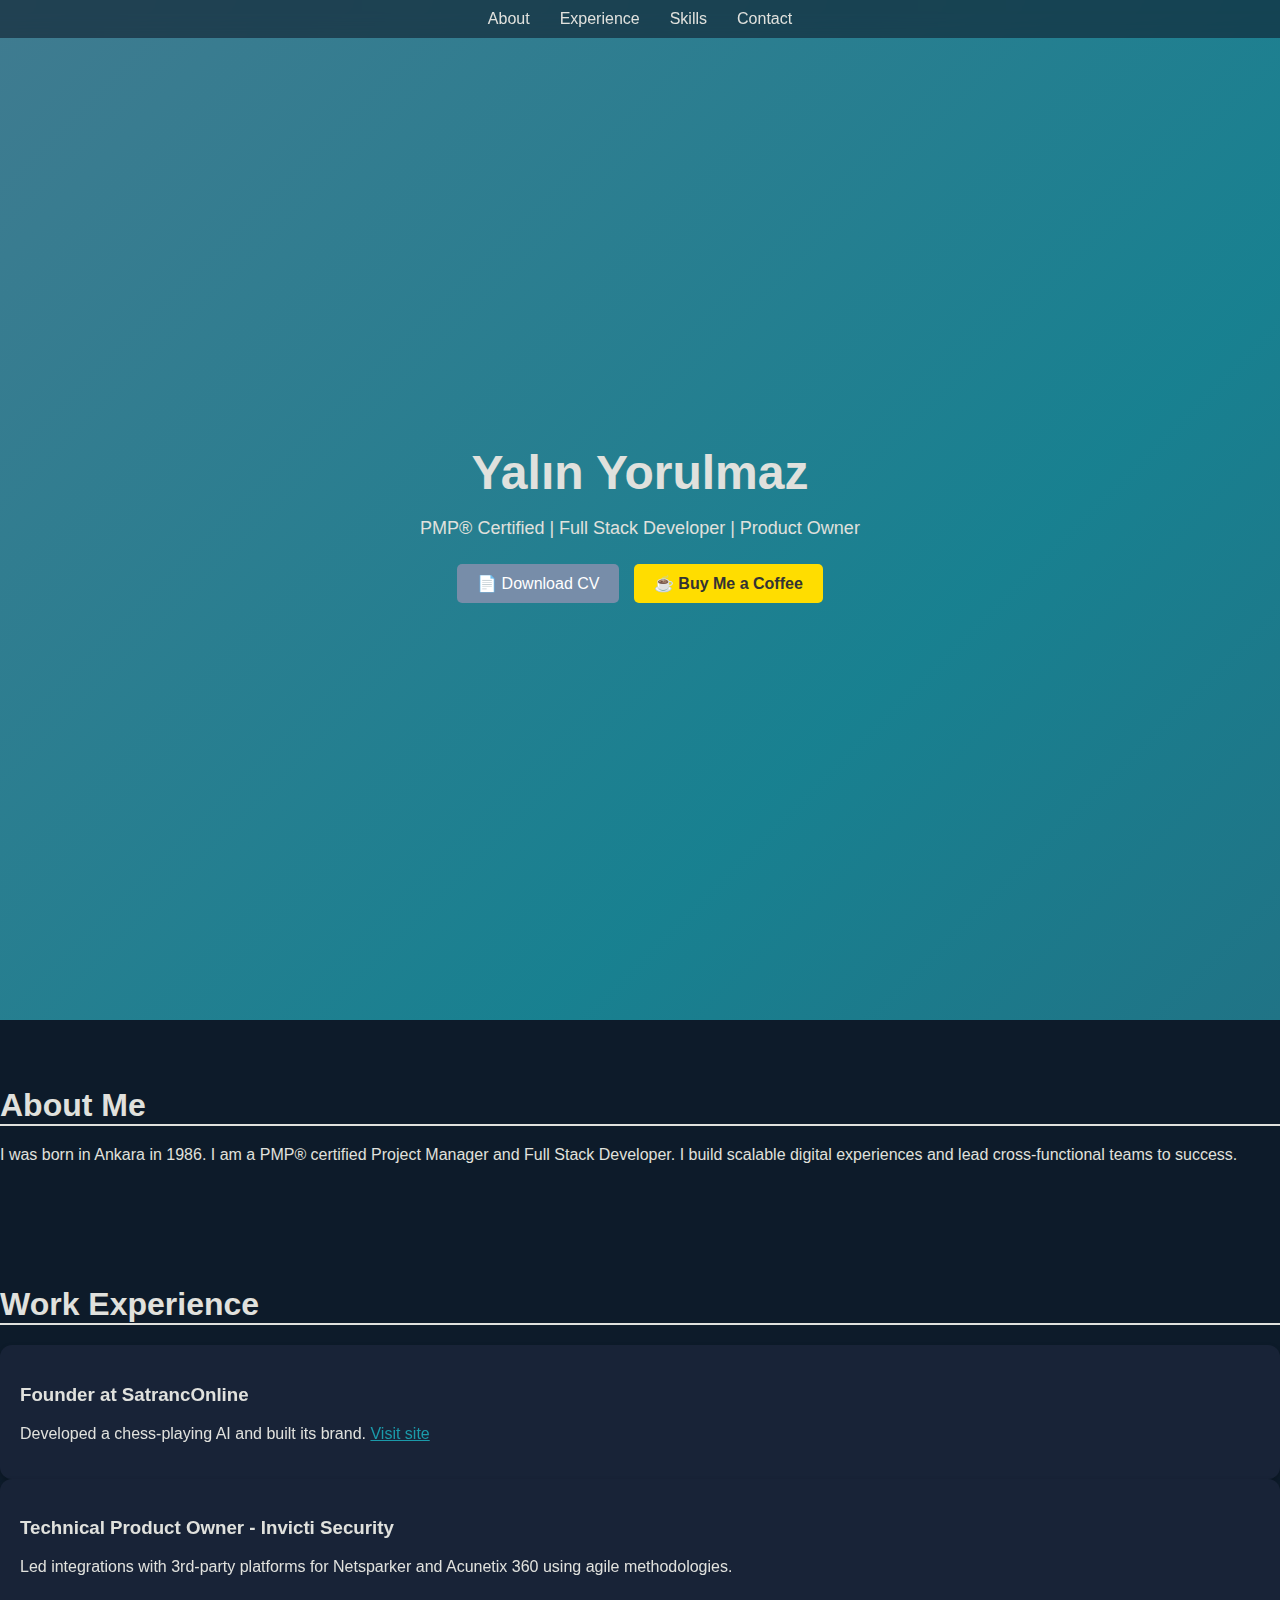
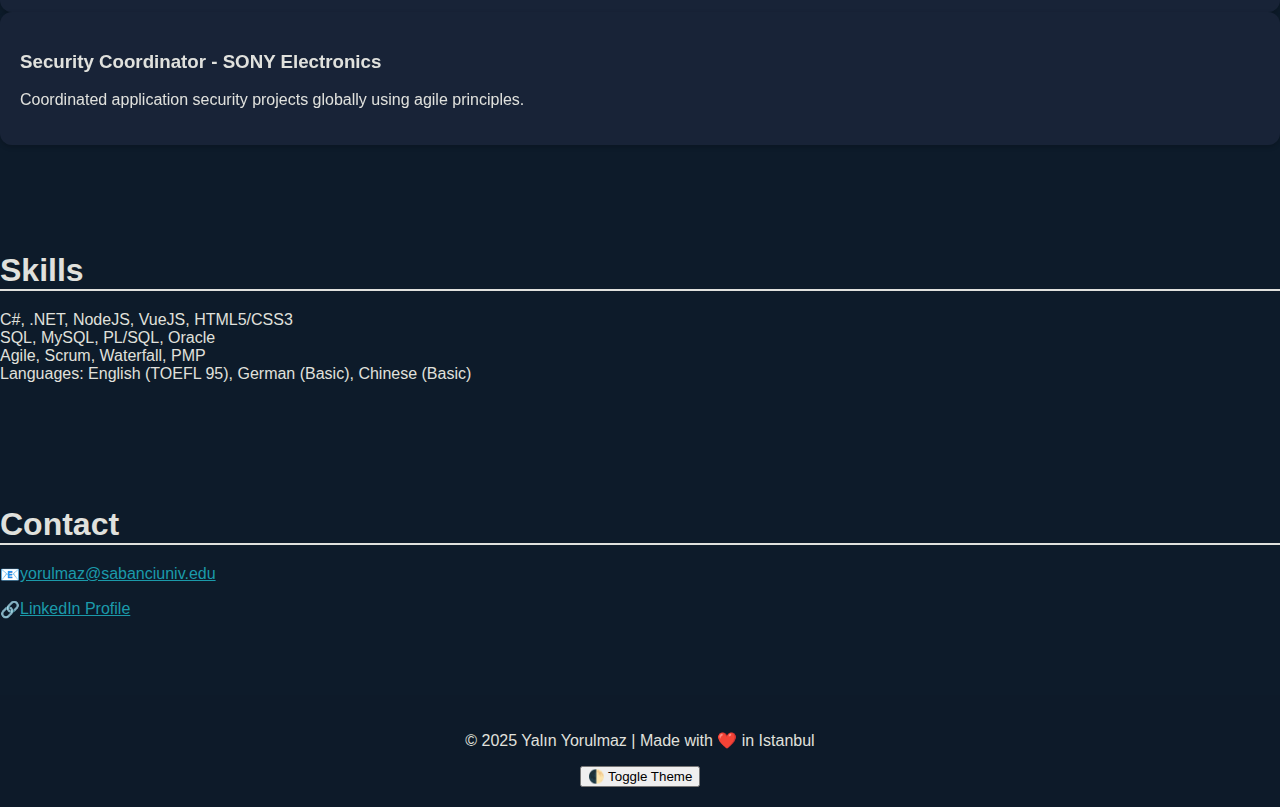
<file: index.html>
<!DOCTYPE html>
<html lang="en">
<head>
  <meta charset="UTF-8" />
  <meta name="viewport" content="width=device-width, initial-scale=1.0"/>
  <title>Yalın Yorulmaz | açdjadjaksjdlakjdalkdjaldjklasdPMP & Full Stack Developer</title>
  <link rel="stylesheet" href="style.css" />
  <script defer src="script.js"></script>
</head>
<body>
  <header class="hero">
    <div class="container">
      <h1>Yalın Yorulmaz</h1>
      <p>PMP® Certified | Full Stack Developer | Product Owner</p>
      <a href="Yalin_Yorulmaz_CV.pdf" class="btn" download>📄 Download CV</a>
      <a href="https://buymeacoffee.com/ylnyorulmaz" target="_blank" class="btn coffee">☕ Buy Me a Coffee</a>
    </div>
  </header>

  <nav class="navbar">
    <ul>
      <li><a href="#about">About</a></li>
      <li><a href="#experience">Experience</a></li>
      <li><a href="#skills">Skills</a></li>
      <li><a href="#contact">Contact</a></li>
    </ul>
  </nav>

  <section class="about" id="about">
    <h2>About Me</h2>
    <p>I was born in Ankara in 1986. I am a PMP® certified Project Manager and Full Stack Developer. I build scalable digital experiences and lead cross-functional teams to success.</p>
  </section>

  <section class="experience" id="experience">
    <h2>Work Experience</h2>
    <div class="job">
      <h3>Founder at SatrancOnline</h3>
      <p>Developed a chess-playing AI and built its brand. <a href="https://satranc.online" target="_blank">Visit site</a></p>
    </div>
    <div class="job">
      <h3>Technical Product Owner - Invicti Security</h3>
      <p>Led integrations with 3rd-party platforms for Netsparker and Acunetix 360 using agile methodologies.</p>
    </div>
    <div class="job">
      <h3>Security Coordinator - SONY Electronics</h3>
      <p>Coordinated application security projects globally using agile principles.</p>
    </div>
  </section>

  <section class="skills" id="skills">
    <h2>Skills</h2>
    <ul class="skills-list">
      <li>C#, .NET, NodeJS, VueJS, HTML5/CSS3</li>
      <li>SQL, MySQL, PL/SQL, Oracle</li>
      <li>Agile, Scrum, Waterfall, PMP</li>
      <li>Languages: English (TOEFL 95), German (Basic), Chinese (Basic)</li>
    </ul>
  </section>

  <section class="contact" id="contact">
    <h2>Contact</h2>
    <p>📧 <a href="mailto:yorulmaz@sabanciuniv.edu">yorulmaz@sabanciuniv.edu</a></p>
    <p>🔗 <a href="https://www.linkedin.com/in/yalin-yorulmaz" target="_blank">LinkedIn Profile</a></p>
  </section>

  <footer>
    <p>© 2025 Yalın Yorulmaz | Made with ❤️ in Istanbul</p>
    <button onclick="toggleTheme()">🌓 Toggle Theme</button>
  </footer>
</body>
</html>
</file>
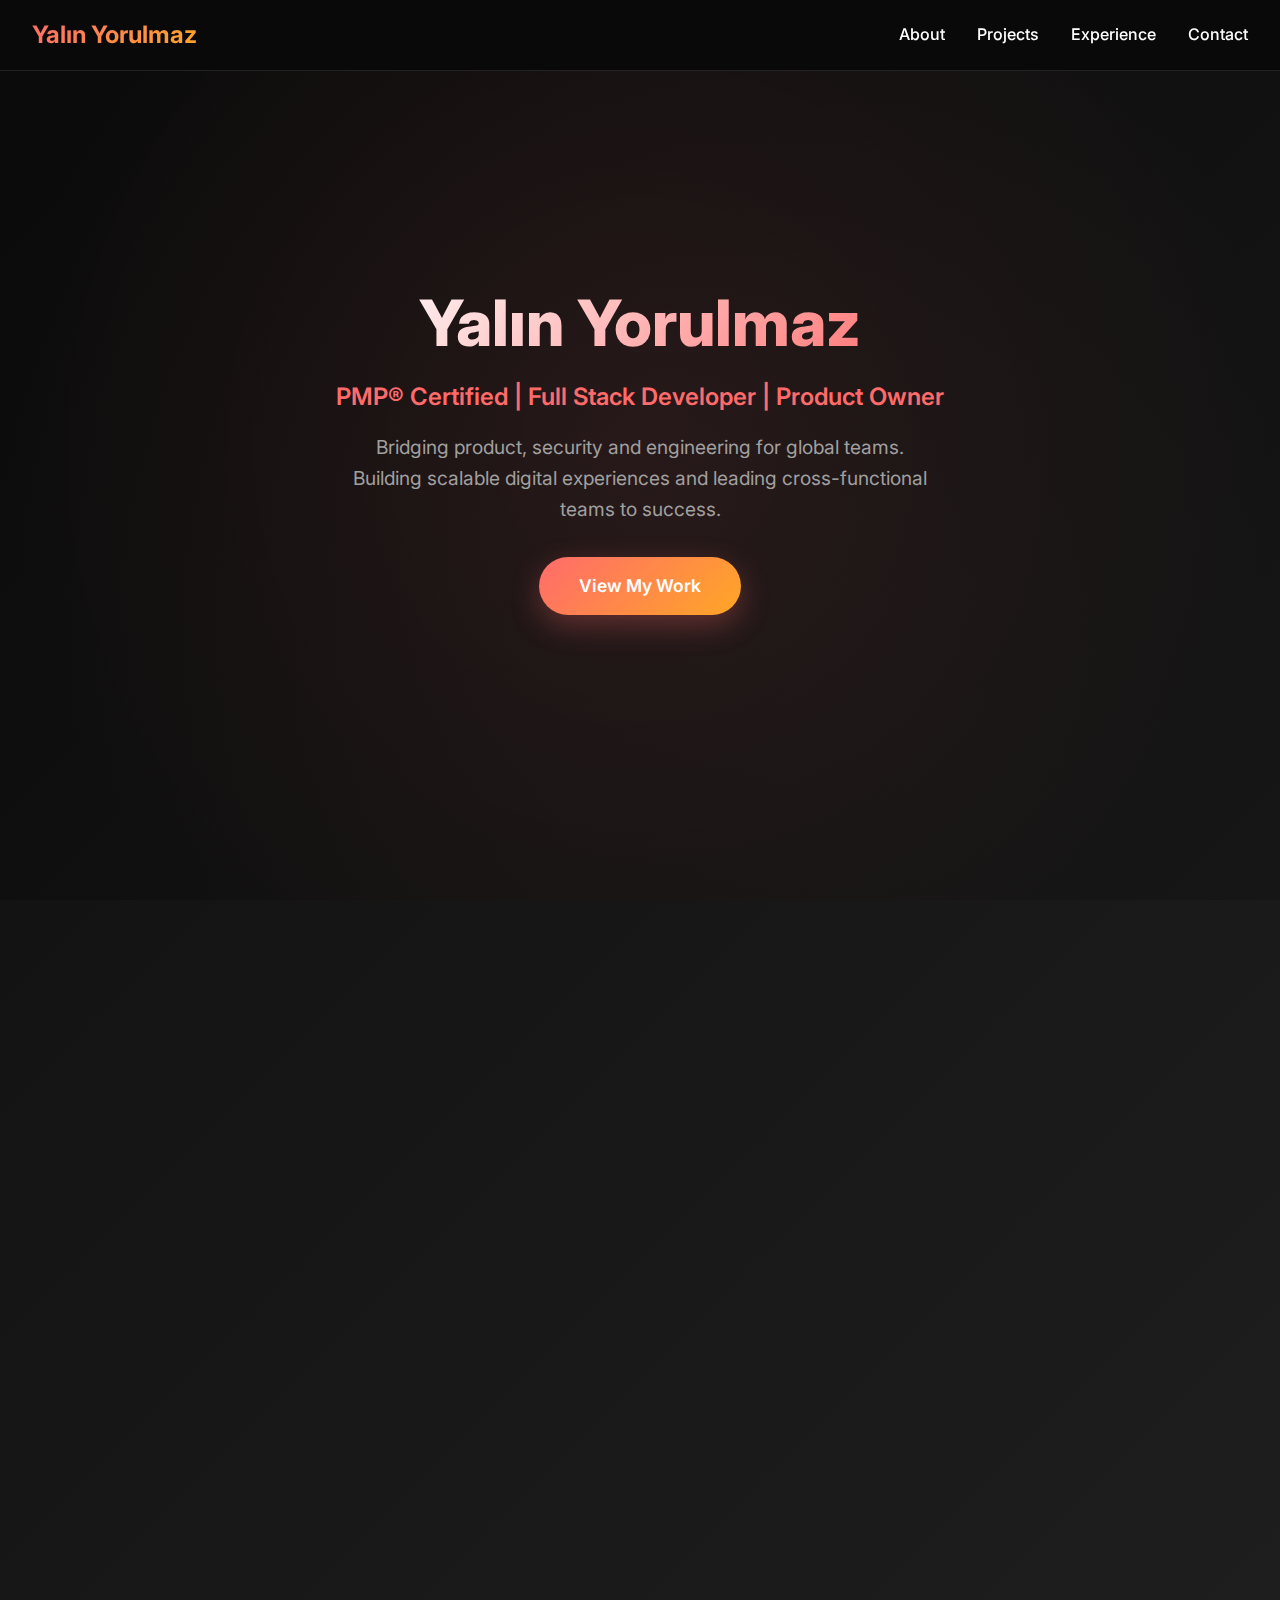
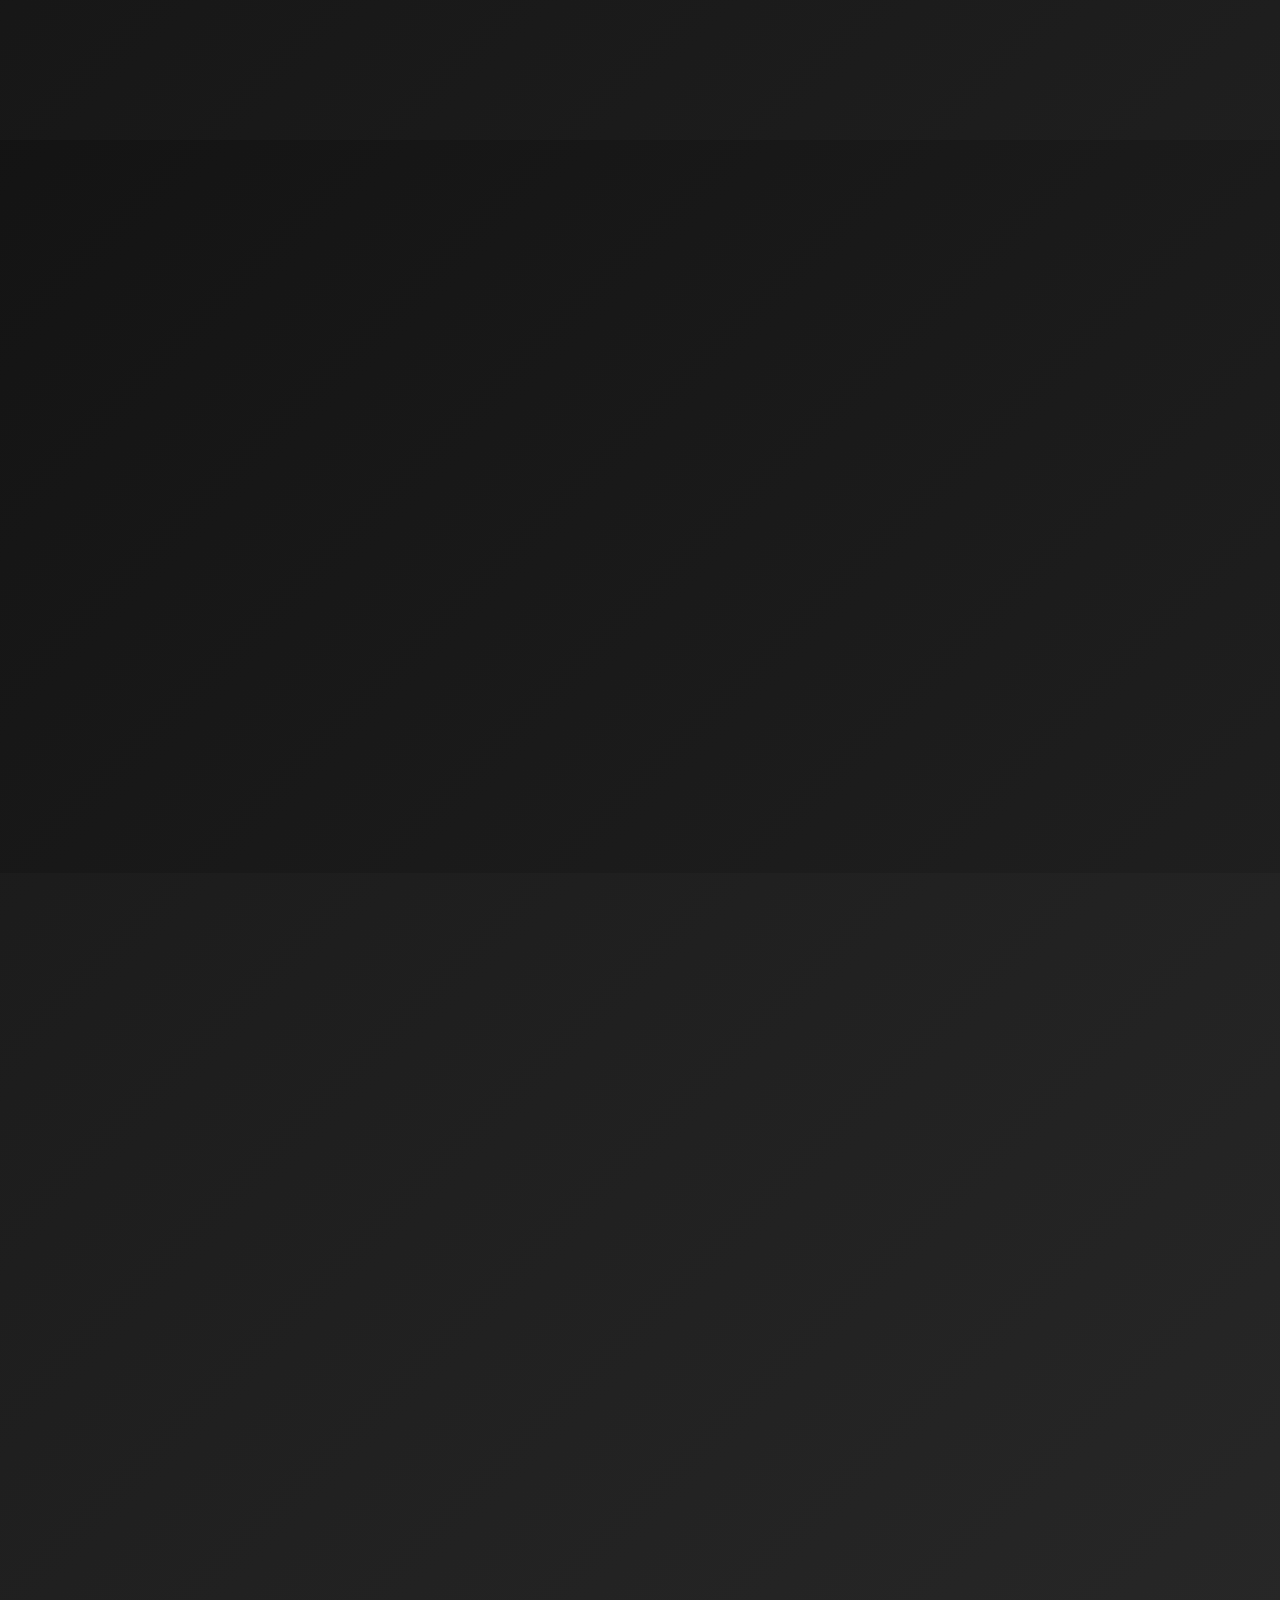
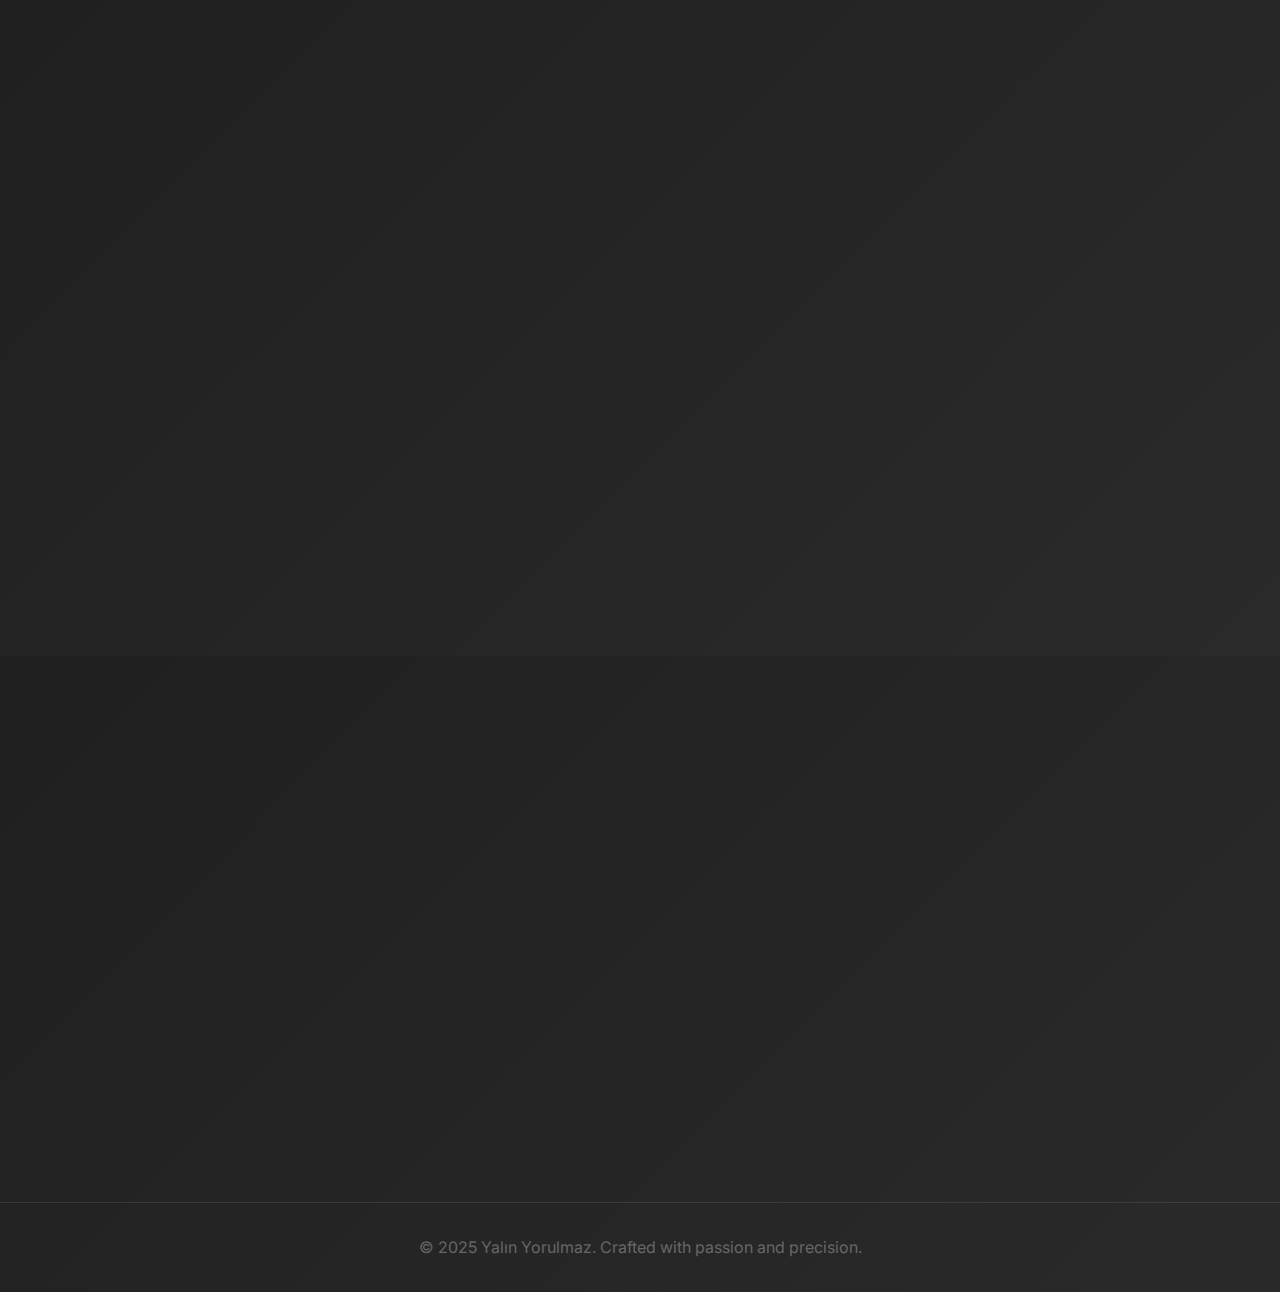
<file: slick_personal_website2.html>
<!DOCTYPE html>
<html lang="en">
<head>
    <meta charset="UTF-8">
    <meta name="viewport" content="width=device-width, initial-scale=1.0">
    <meta name="description" content="PMP-certified project manager and full-stack developer portfolio of Yalın Yorulmaz.">
    <meta name="keywords" content="Yalın Yorulmaz, PMP, Project Manager, Full Stack Developer, Product Owner, Portfolio">
    <meta name="author" content="Yalın Yorulmaz">
    <meta name="robots" content="index, follow">
    <link rel="canonical" href="https://ylnyorulmaz.github.io/slick_personal_website2.html">
    <link rel="icon" type="image/jpeg" href="yalinyorulmaz.jpeg">
    <meta property="og:title" content="Yalın Yorulmaz | PMP & Full Stack Developer">
    <meta property="og:description" content="PMP-certified project manager and full-stack developer bridging product and security.">
    <meta property="og:type" content="website">
    <meta property="og:url" content="https://ylnyorulmaz.github.io/slick_personal_website2.html">
    <meta property="og:image" content="https://ylnyorulmaz.github.io/yalinyorulmaz.jpeg">
    <meta property="og:image:alt" content="Portrait of Yalın Yorulmaz">
    <meta property="og:site_name" content="Yalın Yorulmaz Portfolio">
    <meta property="og:locale" content="en_US">
    <meta name="twitter:card" content="summary_large_image">
    <meta name="twitter:title" content="Yalın Yorulmaz | PMP & Full Stack Developer">
    <meta name="twitter:description" content="PMP-certified project manager and full-stack developer bridging product and security.">
    <meta name="twitter:image" content="https://ylnyorulmaz.github.io/yalinyorulmaz.jpeg">
    <meta name="twitter:image:alt" content="Portrait of Yalın Yorulmaz">
    <meta name="twitter:site" content="@ylnyorulmaz">
    <meta name="mobile-web-app-capable" content="yes">
    <meta name="apple-mobile-web-app-capable" content="yes">
    <title>Yalın Yorulmaz | PMP & Full Stack Developer</title>
    <meta name="theme-color" content="#0a0a0a">
    <link rel="preconnect" href="https://fonts.googleapis.com">
    <link rel="preconnect" href="https://fonts.gstatic.com" crossorigin>
    <link href="https://fonts.googleapis.com/css2?family=Inter:wght@400;600;700;800&display=swap" rel="stylesheet">
    <script type="application/ld+json">
    {
        "@context": "https://schema.org",
        "@type": "Person",
        "name": "Yalın Yorulmaz",
        "jobTitle": "PMP-certified Project Manager and Full Stack Developer",
        "url": "https://ylnyorulmaz.github.io/slick_personal_website2.html",
        "image": "https://ylnyorulmaz.github.io/yalinyorulmaz.jpeg",
        "email": "mailto:yorulmazyln@gmail.com",
        "sameAs": [
            "https://linkedin.com/in/ylnyorulmaz",
            "https://github.com/ylnyorulmaz",
            "https://www.upwork.com/freelancers/~01489bcf3e7d90570b?companyReference=1929830998248497786&mp_source=share",
            "https://ylnyorulmaz.etsy.com",
            "https://buymeacoffee.com/ylnyorulmaz"
        ]
    }
    </script>
    <style>
        * {
            margin: 0;
            padding: 0;
            box-sizing: border-box;
        }

        img {
            max-width: 100%;
            height: auto;
        }

        body {
            font-family: 'Inter', -apple-system, BlinkMacSystemFont, 'Segoe UI', Roboto, sans-serif;
            line-height: 1.6;
            color: #ffffff;
            background: linear-gradient(135deg, #0a0a0a 0%, #1a1a1a 50%, #2a2a2a 100%);
            min-height: 100vh;
            overflow-x: hidden;
        }

        .container {
            max-width: 1200px;
            margin: 0 auto;
            padding: 0 20px;
        }

        section {
            scroll-margin-top: 80px;
        }

        /* Header */
        header {
            position: fixed;
            top: 0;
            width: 100%;
            background: rgba(10, 10, 10, 0.95);
            backdrop-filter: blur(10px);
            z-index: 1000;
            border-bottom: 1px solid rgba(255, 255, 255, 0.1);
        }

        nav {
            display: flex;
            justify-content: space-between;
            align-items: center;
            padding: 1rem 2rem;
        }

        .logo {
            font-size: 1.5rem;
            font-weight: 700;
            background: linear-gradient(135deg, #ff6b6b, #ffa726);
            background-clip: text;
            -webkit-background-clip: text;
            -webkit-text-fill-color: transparent;
        }

        .menu-toggle {
            display: none;
            background: none;
            border: none;
            color: #ffffff;
            font-size: 1.5rem;
            cursor: pointer;
        }

        .nav-links {
            display: flex;
            list-style: none;
            gap: 2rem;
        }

        .nav-links a {
            color: #ffffff;
            text-decoration: none;
            font-weight: 500;
            transition: color 0.3s ease;
            position: relative;
        }

        .nav-links a:hover {
            color: #ff6b6b;
        }

        .nav-links a::after {
            content: '';
            position: absolute;
            width: 0;
            height: 2px;
            bottom: -5px;
            left: 0;
            background: linear-gradient(135deg, #ff6b6b, #ffa726);
            transition: width 0.3s ease;
        }

        .nav-links a:hover::after {
            width: 100%;
        }

        /* Hero Section */
        .hero {
            height: 100vh;
            display: flex;
            align-items: center;
            justify-content: center;
            text-align: center;
            position: relative;
            overflow: hidden;
        }

        .hero::before {
            content: '';
            position: absolute;
            top: 0;
            left: 0;
            right: 0;
            bottom: 0;
            background: url('data:image/svg+xml,<svg xmlns="http://www.w3.org/2000/svg" viewBox="0 0 1000 1000"><defs><radialGradient id="a" cx="500" cy="500" r="500" gradientUnits="userSpaceOnUse"><stop stop-color="%23ff6b6b" stop-opacity="0.1"/><stop offset="1" stop-color="%23ff6b6b" stop-opacity="0"/></radialGradient></defs><circle cx="500" cy="500" r="500" fill="url(%23a)"/></svg>') center/cover;
            animation: pulse 4s ease-in-out infinite alternate;
            transform: translateY(var(--bg-offset, 0));
        }

        @keyframes pulse {
            0% { opacity: 0.3; transform: scale(1); }
            100% { opacity: 0.6; transform: scale(1.05); }
        }

        .hero-content {
            position: relative;
            z-index: 2;
            max-width: 800px;
            animation: fadeInUp 1s ease-out;
        }

        @keyframes fadeInUp {
            from { opacity: 0; transform: translateY(30px); }
            to { opacity: 1; transform: translateY(0); }
        }

        .hero h1 {
            font-size: 4rem;
            font-weight: 800;
            margin-bottom: 1rem;
            background: linear-gradient(135deg, #ffffff, #ff6b6b);
            background-clip: text;
            -webkit-background-clip: text;
            -webkit-text-fill-color: transparent;
            line-height: 1.2;
        }

        .hero .subtitle {
            font-size: 1.5rem;
            color: #ff6b6b;
            margin-bottom: 1rem;
            font-weight: 600;
        }

        .hero .description {
            font-size: 1.2rem;
            color: #a0a0a0;
            margin-bottom: 2rem;
            max-width: 600px;
            margin-left: auto;
            margin-right: auto;
        }

        .cta-button {
            display: inline-block;
            padding: 15px 40px;
            background: linear-gradient(135deg, #ff6b6b, #ffa726);
            color: #ffffff;
            text-decoration: none;
            border-radius: 50px;
            font-weight: 600;
            font-size: 1.1rem;
            transition: all 0.3s ease;
            box-shadow: 0 10px 30px rgba(255, 107, 107, 0.3);
        }

        .cta-button:hover {
            transform: translateY(-2px);
            box-shadow: 0 15px 40px rgba(255, 107, 107, 0.5);
        }

        /* About Section */
        .about {
            padding: 100px 0;
            background: rgba(255, 255, 255, 0.02);
        }

        .section-title {
            font-size: 3rem;
            font-weight: 700;
            text-align: center;
            margin-bottom: 3rem;
            background: linear-gradient(135deg, #ffffff, #ff6b6b);
            background-clip: text;
            -webkit-background-clip: text;
            -webkit-text-fill-color: transparent;
        }

        .about-content {
            display: grid;
            grid-template-columns: 1fr 1fr;
            gap: 4rem;
            align-items: center;
        }

        .about-text {
            font-size: 1.1rem;
            line-height: 1.8;
            color: #a0a0a0;
        }

        .about-text p {
            margin-bottom: 1.5rem;
        }

        .skills-grid {
            display: grid;
            grid-template-columns: repeat(3, 1fr);
            gap: 1rem;
        }

        .skill-item {
            background: rgba(255, 107, 107, 0.1);
            padding: 1rem;
            border-radius: 10px;
            text-align: center;
            border: 1px solid rgba(255, 107, 107, 0.2);
            transition: all 0.3s ease;
        }

        .skill-item:hover {
            background: rgba(255, 107, 107, 0.2);
            transform: translateY(-3px);
        }

        .skill-item i {
            font-size: 2rem;
            color: #ff6b6b;
            margin-bottom: 0.5rem;
        }

        /* Projects Section */
        .projects {
            padding: 100px 0;
        }

        .projects-grid {
            display: grid;
            grid-template-columns: repeat(auto-fit, minmax(350px, 1fr));
            gap: 2rem;
            margin-top: 3rem;
        }

        .project-card {
            background: rgba(255, 255, 255, 0.05);
            border-radius: 20px;
            padding: 2rem;
            border: 1px solid rgba(255, 255, 255, 0.1);
            transition: all 0.3s ease;
            backdrop-filter: blur(10px);
        }

        .project-card:hover {
            transform: translateY(-10px);
            box-shadow: 0 20px 40px rgba(255, 107, 107, 0.2);
            border-color: rgba(255, 107, 107, 0.3);
        }

        .project-card h3 {
            font-size: 1.5rem;
            margin-bottom: 1rem;
            color: #ff6b6b;
        }

        .project-card p {
            color: #a0a0a0;
            margin-bottom: 1.5rem;
            line-height: 1.6;
        }

        .project-link {
            display: inline-block;
            color: #ff6b6b;
            text-decoration: none;
            font-weight: 600;
            transition: color 0.3s ease;
        }

        .project-link:hover {
            color: #ffa726;
        }

        .project-tags {
            display: flex;
            flex-wrap: wrap;
            gap: 0.5rem;
            margin-top: 1rem;
        }

        .tag {
            background: rgba(255, 107, 107, 0.2);
            color: #ff6b6b;
            padding: 0.3rem 0.8rem;
            border-radius: 20px;
            font-size: 0.8rem;
            font-weight: 500;
        }

        /* Experience Section */
        .experience {
            padding: 100px 0;
            background: rgba(255, 255, 255, 0.02);
        }

        .timeline {
            max-width: 800px;
            margin: 0 auto;
            position: relative;
        }

        .timeline::before {
            content: '';
            position: absolute;
            left: 50%;
            transform: translateX(-50%);
            width: 2px;
            height: 100%;
            background: linear-gradient(180deg, #ff6b6b, #ffa726);
        }

        .timeline-item {
            display: flex;
            margin-bottom: 3rem;
            position: relative;
        }

        .timeline-item:nth-child(even) {
            flex-direction: row-reverse;
        }

        .timeline-content {
            background: rgba(255, 255, 255, 0.05);
            padding: 2rem;
            border-radius: 15px;
            width: 45%;
            border: 1px solid rgba(255, 255, 255, 0.1);
            backdrop-filter: blur(10px);
        }

        .timeline-date {
            position: absolute;
            left: 50%;
            transform: translateX(-50%);
            background: #ff6b6b;
            color: #ffffff;
            padding: 0.5rem 1rem;
            border-radius: 20px;
            font-weight: 600;
            font-size: 0.9rem;
            white-space: nowrap;
        }

        .timeline-content h3 {
            color: #ff6b6b;
            margin-bottom: 0.5rem;
            font-size: 1.3rem;
        }

        .timeline-content h4 {
            color: #ffffff;
            margin-bottom: 1rem;
            font-size: 1.1rem;
        }

        .timeline-content p {
            color: #a0a0a0;
            line-height: 1.6;
        }

        /* Contact Section */
        .contact {
            padding: 100px 0;
            text-align: center;
        }

        .contact-links {
            display: flex;
            justify-content: center;
            gap: 2rem;
            margin-top: 3rem;
        }

        .contact-link {
            display: flex;
            align-items: center;
            gap: 0.5rem;
            padding: 1rem 2rem;
            background: rgba(255, 107, 107, 0.1);
            border: 1px solid rgba(255, 107, 107, 0.3);
            border-radius: 50px;
            color: #ff6b6b;
            text-decoration: none;
            font-weight: 600;
            transition: all 0.3s ease;
        }

        .contact-link:hover {
            background: rgba(255, 107, 107, 0.2);
            transform: translateY(-3px);
        }

        /* Footer */
        footer {
            padding: 2rem 0;
            text-align: center;
            color: #666;
            border-top: 1px solid rgba(255, 255, 255, 0.1);
        }

        /* Back to top button */
        .back-to-top {
            position: fixed;
            bottom: 2rem;
            right: 2rem;
            width: 3rem;
            height: 3rem;
            background: linear-gradient(135deg, #ff6b6b, #ffa726);
            color: #fff;
            border: none;
            border-radius: 50%;
            display: none;
            align-items: center;
            justify-content: center;
            cursor: pointer;
            z-index: 1000;
        }

        .back-to-top.show {
            display: flex;
        }

        /* Responsive */
        @media (max-width: 768px) {
            .hero h1 { font-size: 2.5rem; }
            .hero .subtitle { font-size: 1.2rem; }
            .hero .description { font-size: 1rem; }
            .menu-toggle { display: block; }
            nav { position: relative; }
            .nav-links {
                position: absolute;
                top: 100%;
                left: 0;
                right: 0;
                background: rgba(10, 10, 10, 0.95);
                flex-direction: column;
                width: 100%;
                max-height: 0;
                overflow: hidden;
                padding: 0;
                gap: 0;
                transition: max-height 0.3s ease, padding 0.3s ease;
                z-index: 1000;
            }
            .nav-links.open {
                max-height: 300px;
                padding: 1rem 0;
                gap: 1rem;
            }
            .nav-links li { text-align: center; }
            .about-content { grid-template-columns: 1fr; }
            .skills-grid { grid-template-columns: repeat(2, 1fr); }
            .timeline::before { left: 0; }
            .timeline-content { width: 100%; margin-left: 2rem; }
            .timeline-item { flex-direction: row !important; }
            .timeline-date { left: 0; transform: translateY(-50%); }
            .contact-links { flex-direction: column; align-items: center; }
            .contact-link { width: 100%; max-width: 300px; justify-content: center; }
        }

        /* Scroll animations */
        .fade-in {
            opacity: 0;
            transform: translateY(30px);
            transition: all 0.6s ease;
        }

        .fade-in.visible {
            opacity: 1;
            transform: translateY(0);
        }
    </style>
</head>
<body>
    <header>
        <nav aria-label="Main Navigation">
            <div class="logo">Yalın Yorulmaz</div>
            <button class="menu-toggle" aria-label="Toggle navigation" aria-expanded="false" aria-controls="primary-navigation">☰</button>
            <ul id="primary-navigation" class="nav-links">
                <li><a href="#about">About</a></li>
                <li><a href="#projects">Projects</a></li>
                <li><a href="#experience">Experience</a></li>
                <li><a href="#contact">Contact</a></li>
            </ul>
        </nav>
    </header>

    <main>
    <section class="hero">
        <div class="hero-content">
            <h1>Yalın Yorulmaz</h1>
            <div class="subtitle">PMP® Certified | Full Stack Developer | Product Owner</div>
            <p class="description">Bridging product, security and engineering for global teams. Building scalable digital experiences and leading cross-functional teams to success.</p>
            <a href="#projects" class="cta-button">View My Work</a>
        </div>
    </section>

    <section id="about" class="about">
        <div class="container">
            <h2 class="section-title fade-in">About Me</h2>
            <div class="about-content fade-in">
                <div class="about-text">
                    <p>Born in Ankara in 1986, I am a PMP® certified Project Manager and Full Stack Developer with a passion for creating innovative digital solutions. My unique background spans project management, software development, and product ownership, allowing me to bridge the gap between technical excellence and business objectives.</p>
                    
                    <p>I specialize in building scalable applications, leading cross-functional teams, and implementing agile methodologies to deliver exceptional results. My experience ranges from developing AI-powered chess platforms to coordinating global application security projects.</p>
                    
                    <p>When I'm not coding or managing projects, you'll find me exploring the latest technologies and contributing to the developer community.</p>
                </div>
                
                <div class="skills-grid">
                    <div class="skill-item">
                        <div style="font-size: 2rem; margin-bottom: 0.5rem;">🚀</div>
                        <h4>Project Management</h4>
                        <p>PMP® Certified</p>
                    </div>
                    <div class="skill-item">
                        <div style="font-size: 2rem; margin-bottom: 0.5rem;">💻</div>
                        <h4>Full Stack</h4>
                        <p>Vue.js & Node.js</p>
                    </div>
                    <div class="skill-item">
                        <div style="font-size: 2rem; margin-bottom: 0.5rem;">🔒</div>
                        <h4>Security</h4>
                        <p>App Security</p>
                    </div>
                    <div class="skill-item">
                        <div style="font-size: 2rem; margin-bottom: 0.5rem;">⚡</div>
                        <h4>API Integration</h4>
                        <p>REST APIs</p>
                    </div>
                    <div class="skill-item">
                        <div style="font-size: 2rem; margin-bottom: 0.5rem;">🎯</div>
                        <h4>Agile</h4>
                        <p>Methodologies</p>
                    </div>
                    <div class="skill-item">
                        <div style="font-size: 2rem; margin-bottom: 0.5rem;">🤖</div>
                        <h4>AI Development</h4>
                        <p>Chess AI</p>
                    </div>
                </div>
            </div>
        </div>
    </section>

    <section id="projects" class="projects">
        <div class="container">
            <h2 class="section-title fade-in">Featured Projects</h2>
            <div class="projects-grid fade-in">
                <div class="project-card">
                    <h3>Satranç.online - Chess AI Platform</h3>
                    <p>Developed a comprehensive chess-playing AI platform with a growing user base. Built the entire brand from concept to execution, featuring intelligent gameplay and user engagement systems.</p>
                    <a href="https://satranc.online" class="project-link" target="_blank" rel="noopener noreferrer">Visit Site →</a>
                    <div class="project-tags">
                        <span class="tag">Vue.js</span>
                        <span class="tag">Node.js</span>
                        <span class="tag">AI</span>
                        <span class="tag">Full Stack</span>
                    </div>
                </div>
                
                <div class="project-card">
                    <h3>Netsparker & Acunetix 360 Integrations</h3>
                    <p>Led technical product ownership for critical integrations with 3rd-party platforms. Shipped scalable REST API solutions using agile methodologies for enhanced security workflows.</p>
                    <div class="project-tags">
                        <span class="tag">REST APIs</span>
                        <span class="tag">Security</span>
                        <span class="tag">Integration</span>
                        <span class="tag">Agile</span>
                    </div>
                </div>
                
                <div class="project-card">
                    <h3>Global Security Coordination</h3>
                    <p>Coordinated application security projects across multiple regions, implementing agile principles to improve app-sec triage time and enhance global security posture.</p>
                    <div class="project-tags">
                        <span class="tag">Security</span>
                        <span class="tag">Global Teams</span>
                        <span class="tag">Process Improvement</span>
                        <span class="tag">Leadership</span>
                    </div>
                </div>
            </div>
        </div>
    </section>

    <section id="experience" class="experience">
        <div class="container">
            <h2 class="section-title fade-in">Experience</h2>
            <div class="timeline fade-in">
                <div class="timeline-item">
                    <div class="timeline-content">
                        <h3>Founder & Developer</h3>
                        <h4>Satranç.online</h4>
                        <p>Launched a chess-playing AI platform with growing user base. Responsible for full-stack development, brand building, and user experience optimization using Vue.js and Node.js technologies.</p>
                    </div>
                    <div class="timeline-date">Current</div>
                </div>
                
                <div class="timeline-item">
                    <div class="timeline-content">
                        <h3>Technical Product Owner</h3>
                        <h4>Netsparker & Acunetix 360</h4>
                        <p>Shipped critical integrations for enterprise security platforms. Led cross-functional teams in developing and maintaining REST API integrations with 3rd-party platforms using agile methodologies.</p>
                    </div>
                    <div class="timeline-date">2020-2023</div>
                </div>
                
                <div class="timeline-item">
                    <div class="timeline-content">
                        <h3>Security Coordinator</h3>
                        <h4>Global Security Operations</h4>
                        <p>Coordinated application security projects globally, implementing agile principles to improve app-sec triage time across regions. Enhanced security workflows and team collaboration processes.</p>
                    </div>
                    <div class="timeline-date">2018-2020</div>
                </div>
            </div>
        </div>
    </section>

    <section id="contact" class="contact">
        <div class="container">
            <h2 class="section-title fade-in">Let's Connect</h2>
            <p class="fade-in" style="color: #a0a0a0; font-size: 1.2rem; max-width: 600px; margin: 0 auto;">Ready to collaborate on your next project or discuss opportunities? I'd love to hear from you.</p>
            
            <div class="contact-links fade-in">
                <a href="mailto:yorulmazyln@gmail.com" class="contact-link">
                    <span>📧</span>
                    yorulmazyln@gmail.com
                </a>
                <a href="https://linkedin.com/in/ylnyorulmaz" class="contact-link" target="_blank" rel="noopener noreferrer">
                    <span>💼</span>
                    LinkedIn
                </a>
                <a href="https://github.com/ylnyorulmaz" class="contact-link" target="_blank" rel="noopener noreferrer">
                    <span>💻</span>
                    GitHub
                </a>
                <a href="https://www.upwork.com/freelancers/~01489bcf3e7d90570b?companyReference=1929830998248497786&mp_source=share" class="contact-link" target="_blank" rel="noopener noreferrer">
                    <span>🧑‍💻</span>
                    Upwork
                </a>
                <a href="https://ylnyorulmaz.etsy.com" class="contact-link" target="_blank" rel="noopener noreferrer">
                    <span>🛍️</span>
                    Etsy Shop
                </a>
                <a href="https://buymeacoffee.com/ylnyorulmaz" class="contact-link" target="_blank" rel="noopener noreferrer">
                    <span>☕</span>
                    Buy Me a Coffee
                </a>
            </div>
        </div>
    </section>
    </main>

    <footer>
        <div class="container">
            <p>&copy; 2025 Yalın Yorulmaz. Crafted with passion and precision.</p>
        </div>
    </footer>

    <button id="back-to-top" class="back-to-top" aria-label="Back to top">↑</button>

    <script>
        // Smooth scrolling for navigation links
        document.querySelectorAll('a[href^="#"]').forEach(anchor => {
            anchor.addEventListener('click', function (e) {
                e.preventDefault();
                const target = document.querySelector(this.getAttribute('href'));
                if (target) {
                    target.scrollIntoView({
                        behavior: 'smooth',
                        block: 'start'
                    });
                }
            });
        });

        // Mobile menu toggle
        const menuToggle = document.querySelector('.menu-toggle');
        const navLinks = document.querySelector('.nav-links');
        if (menuToggle && navLinks) {
            menuToggle.addEventListener('click', () => {
                const isOpen = navLinks.classList.toggle('open');
                menuToggle.setAttribute('aria-expanded', isOpen);
            });
            navLinks.querySelectorAll('a').forEach(link => {
                link.addEventListener('click', () => {
                    navLinks.classList.remove('open');
                    menuToggle.setAttribute('aria-expanded', 'false');
                });
            });
        }

        // Scroll animations
        const observerOptions = {
            threshold: 0.1,
            rootMargin: '0px 0px -50px 0px'
        };

        const observer = new IntersectionObserver((entries) => {
            entries.forEach(entry => {
                if (entry.isIntersecting) {
                    entry.target.classList.add('visible');
                }
            });
        }, observerOptions);

        document.querySelectorAll('.fade-in').forEach(el => {
            observer.observe(el);
        });

        // Header background on scroll
        window.addEventListener('scroll', () => {
            const header = document.querySelector('header');
            if (window.scrollY > 100) {
                header.style.background = 'rgba(10, 10, 10, 0.98)';
            } else {
                header.style.background = 'rgba(10, 10, 10, 0.95)';
            }
        });

        // Parallax effect for hero background
        window.addEventListener('scroll', () => {
            const scrolled = window.pageYOffset;
            const hero = document.querySelector('.hero');
            if (hero) {
                hero.style.setProperty('--bg-offset', `${scrolled * 0.5}px`);
            }
        });

        // Back to top button
        const backToTop = document.getElementById('back-to-top');
        window.addEventListener('scroll', () => {
            if (window.scrollY > 400) {
                backToTop.classList.add('show');
            } else {
                backToTop.classList.remove('show');
            }
        });
        if (backToTop) {
            backToTop.addEventListener('click', () => {
                window.scrollTo({ top: 0, behavior: 'smooth' });
            });
        }
    </script>
</body>
</html>
</file>
<file: style.css>
/* Base Variables */
:root {
  --color-bg: #0d1b2a;
  --color-text: #e0e1dd;
  --color-primary: #1b9aaa;
  --color-accent: #778da9;
  --navbar-bg: rgba(13, 27, 42, 0.6);
  --card-bg: rgba(27, 38, 59, 0.8);
}

body {
  margin: 0;
  font-family: "Poppins", sans-serif;
  background-color: var(--color-bg);
  background-image: url("https://www.toptal.com/designers/subtlepatterns/uploads/dot-grid.png");
  background-repeat: repeat;
  background-attachment: fixed;
  color: var(--color-text);
  transition:
    background-color 0.3s ease,
    color 0.3s ease;
  scroll-behavior: smooth;
}

a {
  color: var(--color-primary);
  transition: color 0.3s ease;
}

a:hover {
  color: var(--color-accent);
}

.container {
  max-width: 1100px;
  margin: 0 auto;
  padding: 0 20px;
}

.hero {
  min-height: 100vh;
  padding: 60px 20px;
  text-align: center;
  display: flex;
  flex-direction: column;
  align-items: center;
  justify-content: center;
  background-image:
    linear-gradient(
      -45deg,
      rgba(27, 38, 59, 0.8),
      rgba(65, 90, 119, 0.8),
      rgba(27, 154, 170, 0.8),
      rgba(119, 141, 169, 0.8)
    ),
    url("https://images.unsplash.com/photo-1498050108023-c5249f4df085?auto=format&fit=crop&w=1350&q=80");
  background-size:
    400% 400%,
    cover;
  background-position:
    0% 50%,
    center;
  background-repeat: no-repeat;
  background-attachment: fixed;
  animation: gradient 15s ease infinite;
}

@keyframes gradient {
  0% {
    background-position: 0% 50%;
  }
  50% {
    background-position: 100% 50%;
  }
  100% {
    background-position: 0% 50%;
  }
}

.hero h1 {
  font-size: 48px;
  margin-bottom: 10px;
}

.hero p {
  font-size: 18px;
  margin-bottom: 20px;
}

.btn {
  display: inline-block;
  padding: 10px 20px;
  background: var(--color-accent);
  color: #fff;
  text-decoration: none;
  border-radius: 5px;
  margin: 5px;
  transition:
    background 0.3s ease,
    transform 0.3s ease;
}

.btn:hover {
  background: var(--color-primary);
  transform: translateY(-2px);
}

.btn.coffee {
  background: #ffdd00;
  color: #333;
  font-weight: bold;
}

.navbar {
  background-color: var(--navbar-bg);
  text-align: center;
  padding: 10px 0;
  position: fixed;
  top: 0;
  width: 100%;
  z-index: 10;
  display: flex;
  justify-content: center;
  align-items: center;
  backdrop-filter: blur(10px);
  transition:
    background-color 0.3s ease,
    box-shadow 0.3s ease;
}

.navbar.scrolled {
  background-color: rgba(13, 27, 42, 0.9);
  box-shadow: 0 2px 10px rgba(0, 0, 0, 0.4);
}

.navbar ul {
  list-style: none;
  margin: 0;
  padding: 0;
  display: flex;
}

.navbar ul li {
  margin: 0 15px;
}

.navbar ul li a {
  color: var(--color-text);
  text-decoration: none;
  font-weight: 500;
  transition: color 0.3s ease;
  display: flex;
  align-items: center;
}

.navbar ul li a.active,
.navbar ul li a:hover {
  color: var(--color-primary);
}

.menu-toggle {
  display: none;
  background: none;
  border: none;
  color: var(--color-text);
  font-size: 24px;
  margin-right: 20px;
}

section {
  padding: 40px 0;
}

section h2 {
  font-size: 32px;
  border-bottom: 2px solid var(--color-text);
  margin-bottom: 20px;
}

.experience-grid {
  display: grid;
  grid-template-columns: repeat(auto-fit, minmax(280px, 1fr));
  gap: 20px;
}

.job {
  background: var(--card-bg);
  padding: 20px;
  border-radius: 12px;
  box-shadow: 0 2px 5px rgba(0, 0, 0, 0.2);
  transition:
    transform 0.3s ease,
    box-shadow 0.3s ease;
  backdrop-filter: blur(6px);
}

.job:hover {
  transform: translateY(-5px);
  box-shadow: 0 4px 15px rgba(0, 0, 0, 0.3);
}

.skills-list {
  list-style: none;
  padding: 0;
}

.skills-list li,
.contact p,
.job h3 {
  display: flex;
  align-items: center;
}

.navbar ul li a i,
.btn i,
.job h3 i,
.skills-list li i,
.contact p i {
  margin-right: 8px;
}

footer {
  background: var(--navbar-bg);
  text-align: center;
  padding: 20px;
  margin-top: 20px;
}

.back-to-top {
  position: fixed;
  bottom: 30px;
  right: 30px;
  background: var(--color-accent);
  color: #fff;
  border: none;
  border-radius: 50%;
  padding: 12px;
  font-size: 20px;
  cursor: pointer;
  box-shadow: 0 2px 5px rgba(0, 0, 0, 0.3);
  opacity: 0;
  pointer-events: none;
  transition: opacity 0.3s ease;
}

.back-to-top.show {
  opacity: 1;
  pointer-events: auto;
}

.back-to-top:hover {
  background: var(--color-primary);
}

body.dark-mode {
  --color-bg: #f5f5f5;
  --color-text: #1b263b;
  --navbar-bg: rgba(224, 225, 221, 0.7);
  --card-bg: rgba(255, 255, 255, 0.8);
}

/* Responsive */
@media (max-width: 768px) {
  .hero h1 {
    font-size: 36px;
  }
  .hero p {
    font-size: 16px;
  }
  .navbar {
    flex-direction: column;
    align-items: flex-start;
  }
  .navbar ul {
    flex-direction: column;
    width: 100%;
    display: none;
    padding: 10px 0;
  }
  .navbar ul li {
    margin: 10px 0;
  }
  .navbar.open ul {
    display: flex;
  }
  .menu-toggle {
    display: block;
  }
}
</file>
